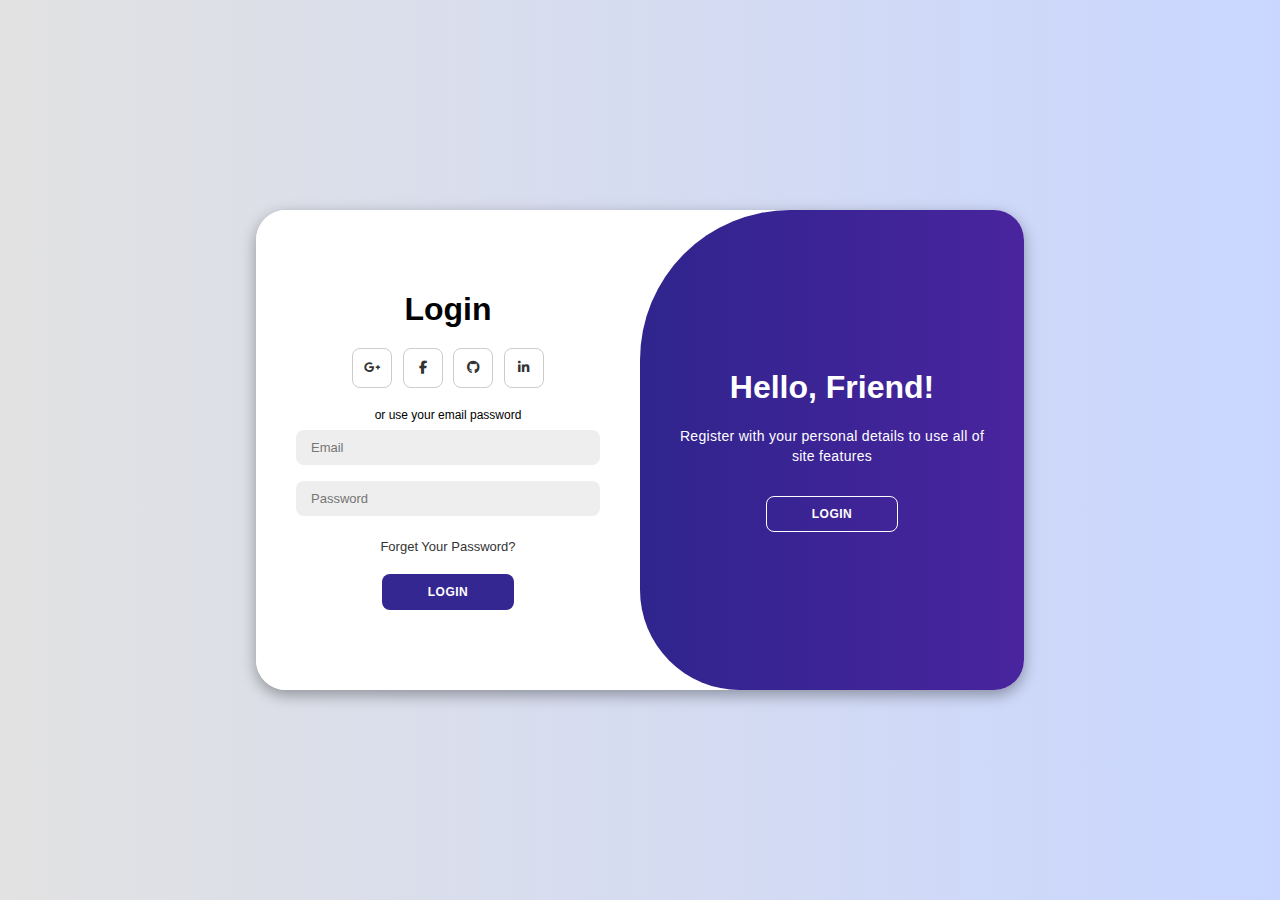
<file: index.html>
<!DOCTYPE html>
<html lang="en">
 
<head>
	<meta charset="UTF-8">
	<meta name="viewport" content="width=device-width, initial-scale=1.0">
	<link rel="stylesheet" href="https://cdnjs.cloudflare.com/ajax/libs/font-awesome/6.4.2/css/all.min.css">
	<link rel="stylesheet" href="index.css">
	<title>Login Page</title>
</head>
 
<body>
 
	<div class="container" id="container">
    	<div class="form-container sign-up">
        	<form>
            	<h1>Create Account</h1>
            	<div class="social-icons">
                	<a href="#" class="icon"><i class="fa-brands fa-google-plus-g"></i></a>
                	<a href="#" class="icon"><i class="fa-brands fa-facebook-f"></i></a>
                	<a href="#" class="icon"><i class="fa-brands fa-github"></i></a>
                	<a href="#" class="icon"><i class="fa-brands fa-linkedin-in"></i></a>
            	</div>
            	<span>or use your email for registeration</span>
            	<input type="text" placeholder="Name" required>
            	<input type="email" placeholder="Email" required>
            	<input type="password" placeholder="Password" required>
                <button>login</button>
        	</form>
    	</div>
    	<div class="form-container sign-in">
        	<form action="/form.html">
            	<h1>Login</h1>
            	<div class="social-icons">
                	<a href="#" class="icon"><i class="fa-brands fa-google-plus-g"></i></a>
                	<a href="#" class="icon"><i class="fa-brands fa-facebook-f"></i></a>
                	<a href="#" class="icon"><i class="fa-brands fa-github"></i></a>
                	<a href="#" class="icon"><i class="fa-brands fa-linkedin-in"></i></a>
            	</div>
            	<span>or use your email password</span>
            	<input type="email" placeholder="Email" required>
            	<input type="password" placeholder="Password" required>
            	<a href="password.html">Forget Your Password?</a>
                <button type="submit">Login</button>
        	</form>
    	</div>
    	<div class="toggle-container">
        	<div class="toggle">
            	<div class="toggle-panel toggle-left">
                	<h1>Welcome Back!</h1>
                	<p>Enter your personal details to use all of site features</p>
                	<button class="hidden" id="login">login</button>
            	</div>
            	<div class="toggle-panel toggle-right">
                	<h1>Hello, Friend!</h1>
                	<p>Register with your personal details to use all of site features</p>
                	<button class="hidden" id="register">login</button>
            	</div>
        	</div>
    	</div>
	</div>

<script>
    const container = document.getElementById('container');
const registerBtn = document.getElementById('register');
const loginBtn = document.getElementById('login');

registerBtn.addEventListener('click', () => {
    container.classList.add("active");
});

loginBtn.addEventListener('click', () => {
    container.classList.remove("active");
});
</script>
</body>
 
</html>
</file>
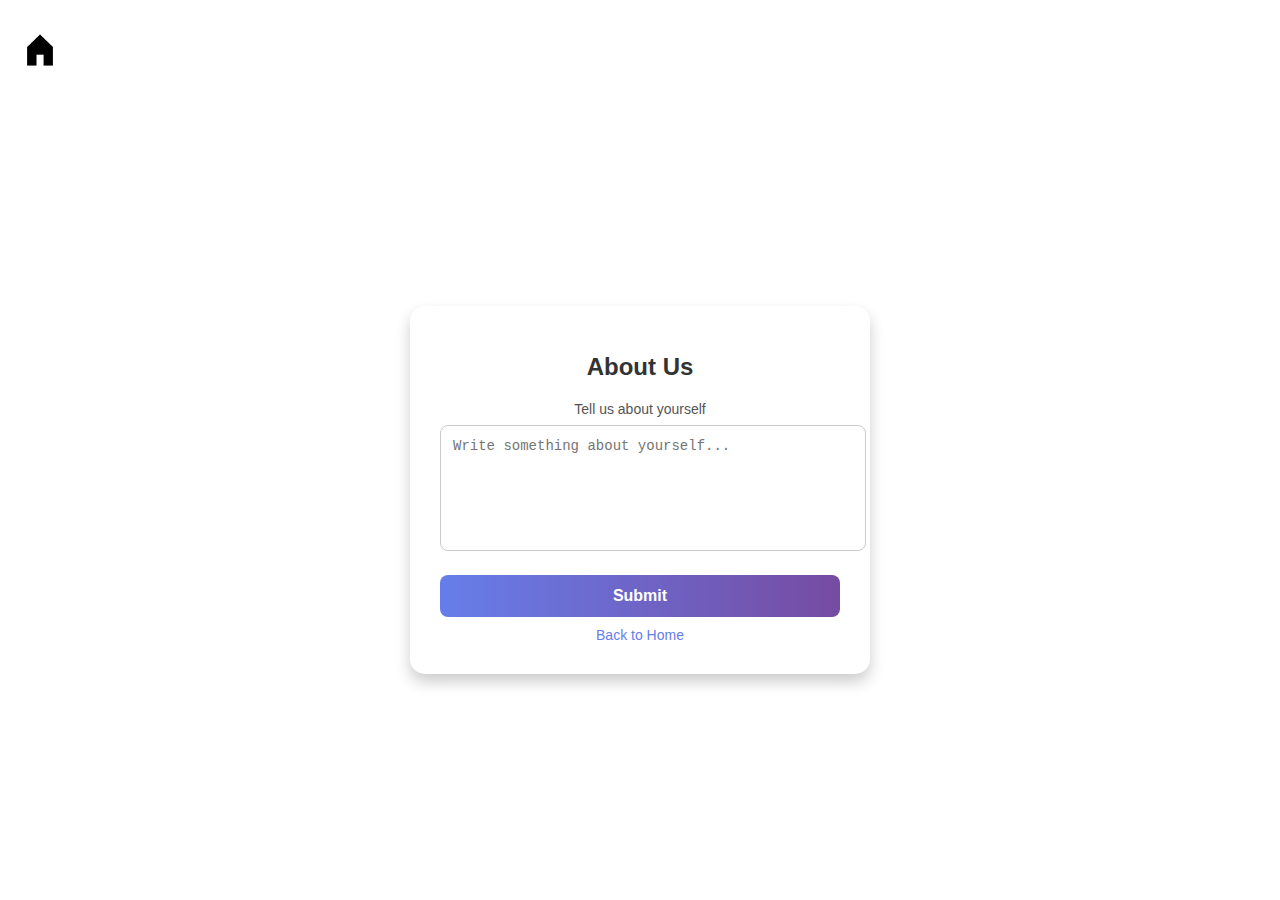
<file: about.html>
<!DOCTYPE html>
<html lang="en">
<head>
	<meta charset="UTF-8">
	<meta name="viewport" content="width=device-width, initial-scale=1.0">
	<title>About Form</title>
	<style>
    	body {
        	font-family: 'Segoe UI', Tahoma, Geneva, Verdana, sans-serif;
        	
        	margin: 0;
        	display: flex;
        	justify-content: center;
        	align-items: center;
        	height: 100vh;
    	}
    	.header {
        	position: absolute;
        	top: 0;
        	width: 100%;
        	padding: 10px 20px;
        	display: flex;
        	justify-content: space-between;
        	align-items: center;
    	}
    	.header .logo img {
            height: 80px;
     
    	}
    	.header nav a {
        	margin-left: 20px;
        	text-decoration: none;
        	color: #333;
        	font-size: 14px;
        	transition: color 0.3s;
    	}
    	.header nav a:hover {
        	color: #667eea;
    	}
    	.about-container {
        	background: #ffffff;
        	padding: 30px;
        	border-radius: 15px;
        	box-shadow: 0 8px 15px rgba(0, 0, 0, 0.2);
        	width: 100%;
        	max-width: 400px;
        	text-align: center;
        	margin-top: 80px;
    	}
    	.about-container h1 {
        	color: #333;
        	margin-bottom: 20px;
        	font-size: 24px;
    	}
    	.form-group {
        	margin-bottom: 20px;
    	}
    	.form-group label {
        	display: block;
        	margin-bottom: 8px;
        	color: #555;
        	font-size: 14px;
    	}
    	.form-group textarea {
        	width: 100%;
        	padding: 12px;
        	border: 1px solid #ccc;
        	border-radius: 8px;
        	font-size: 14px;
        	transition: 0.3s;
        	resize: none;
        	height: 100px;
    	}
    	.form-group textarea:focus {
        	border-color: #007bff;
        	box-shadow: 0 0 5px rgba(0, 123, 255, 0.5);
        	outline: none;
    	}
    	.submit-btn {
        	width: 100%;
        	background: linear-gradient(90deg, #667eea, #764ba2);
        	color: white;
        	padding: 12px;
        	border: none;
        	border-radius: 8px;
        	cursor: pointer;
        	font-size: 16px;
        	font-weight: bold;
        	transition: 0.3s;
    	}
    	.submit-btn:hover {
        	background: linear-gradient(90deg, #764ba2, #667eea);
        	box-shadow: 0 4px 10px rgba(0, 0, 0, 0.2);
    	}
    	.back-btn {
        	display: inline-block;
        	margin-top: 10px;
        	color: #667eea;
        	font-size: 14px;
        	text-decoration: none;
        	transition: color 0.3s;
    	}
    	.back-btn:hover {
        	color: #764ba2;
        	text-decoration: underline;
    	}
	</style>
</head>
<body>
	<header class="header">
    	<a href="project.html" class="logo"><img src="home.png" alt="logo"></a>
 
	</header>
	<div class="about-container">
    	<h1>About Us</h1>
    	<form>
        	<div class="form-group">
            	<label for="about">Tell us about yourself</label>
            	<textarea id="about" name="about" placeholder="Write something about yourself..." required></textarea>
        	</div>
        	<button type="submit" class="submit-btn">Submit</button>
    	</form>
    	<a href="project.html" class="back-btn">Back to Home</a>
	</div>
</body>
</html>
</file>
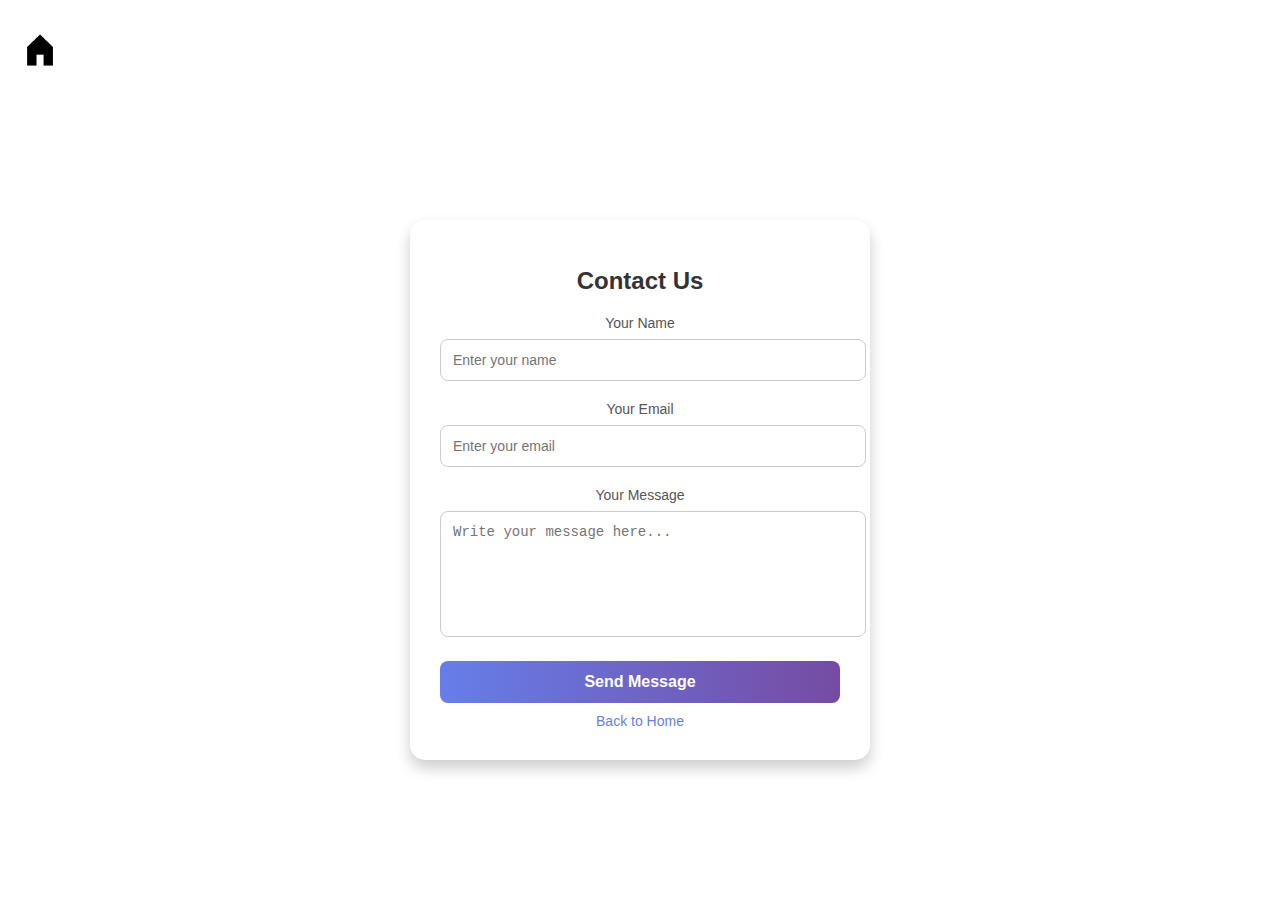
<file: contact.html>
<!DOCTYPE html>
<html lang="en">
<head>
	<meta charset="UTF-8">
	<meta name="viewport" content="width=device-width, initial-scale=1.0">
	<title>Contact Form</title>
	<style>
    	body {
        	font-family: 'Segoe UI', Tahoma, Geneva, Verdana, sans-serif;
        	
        	margin: 0;
        	display: flex;
        	justify-content: center;
        	align-items: center;
        	height: 100vh;
    	}
    	.header {
        	position: absolute;
        	top: 0;
        	width: 100%;
        	padding: 10px 20px;
        	display: flex;
        	justify-content: space-between;
        	align-items: center;
    	}
    	.header .logo img {
            height: 80px;
     
    	}
    	.header nav a {
        	margin-left: 20px;
        	text-decoration: none;
        	color: #333;
        	font-size: 14px;
        	transition: color 0.3s;
    	}
    	.header nav a:hover {
        	color: #e3e5ed;
    	}
    	.contact-container {
        	background: #ffffff;
        	padding: 30px;
        	border-radius: 15px;
        	box-shadow: 0 8px 15px rgba(0, 0, 0, 0.2);
        	width: 100%;
        	max-width: 400px;
        	text-align: center;
        	margin-top: 80px;
    	}
    	.contact-container h1 {
        	color: #333;
        	margin-bottom: 20px;
        	font-size: 24px;
    	}
    	.form-group {
        	margin-bottom: 20px;
    	}
    	.form-group label {
        	display: block;
        	margin-bottom: 8px;
        	color: #555;
        	font-size: 14px;
    	}
    	.form-group input, .form-group textarea {
        	width: 100%;
        	padding: 12px;
        	border: 1px solid #ccc;
        	border-radius: 8px;
        	font-size: 14px;
        	transition: 0.3s;
    	}
    	.form-group input:focus, .form-group textarea:focus {
        	border-color: #007bff;
        	box-shadow: 0 0 5px rgba(0, 123, 255, 0.5);
        	outline: none;
    	}
    	.form-group textarea {
        	resize: none;
        	height: 100px;
    	}
    	.submit-btn {
        	width: 100%;
        	background: linear-gradient(90deg, #667eea, #764ba2);
        	color: white;
        	padding: 12px;
        	border: none;
        	border-radius: 8px;
        	cursor: pointer;
        	font-size: 16px;
        	font-weight: bold;
        	transition: 0.3s;
    	}
    	.submit-btn:hover {
        	background: linear-gradient(90deg, #764ba2, #667eea);
        	box-shadow: 0 4px 10px rgba(0, 0, 0, 0.2);
    	}
    	.back-btn {
        	display: inline-block;
        	margin-top: 10px;
        	color: #667eea;
        	font-size: 14px;
        	text-decoration: none;
        	transition: color 0.3s;
    	}
    	.back-btn:hover {
        	color: #764ba2;
        	text-decoration: underline;
    	}
	</style>
</head>
<body>
	<header class="header">
    	<a href="project.html" class="logo"><img src="home.png" alt="logo"></a>
 
	</header>
	<div class="contact-container">
    	<h1>Contact Us</h1>
    	<form>
        	<div class="form-group">
            	<label for="name">Your Name</label>
            	<input type="text" id="name" name="name" placeholder="Enter your name" required>
        	</div>
        	<div class="form-group">
            	<label for="email">Your Email</label>
            	<input type="email" id="email" name="email" placeholder="Enter your email" required>
        	</div>
        	<div class="form-group">
            	<label for="message">Your Message</label>
            	<textarea id="message" name="message" placeholder="Write your message here..." required></textarea>
        	</div>
        	<button type="submit" class="submit-btn">Send Message</button>
    	</form>
    	<a href="project.html" class="back-btn">Back to Home</a>
	</div>
</body>
</html>
</file>
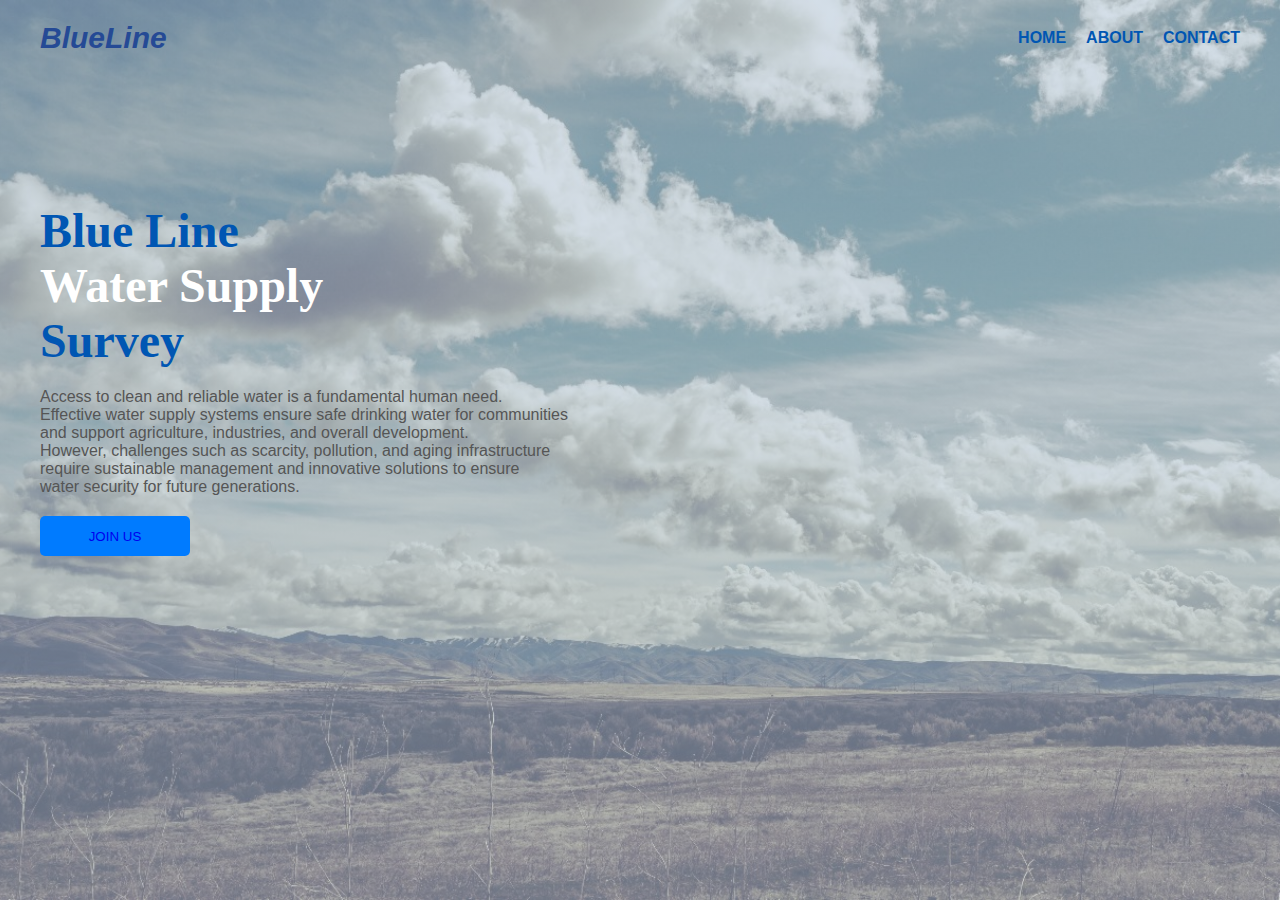
<file: demo.html>
<!DOCTYPE html>
<html>
<head>
	<title>Blueline</title>
	<link rel="stylesheet" href="demo.css">
</head>
<body>
 
	<div class="main">
    	<div class="navbar">
        	<div class="icon">
            	<h2 class="logo"><i>BlueLine</i></h2>
        	</div>
 
        	<div class="menu">
           	
            	<ul>
                	<li><a href="project.html">HOME</a></li>
                	<li><a href="about.html">ABOUT</a></li>
                	<li><a href="contact.html">CONTACT</a></li>
            	</ul>
              	
        	</div>
 
      	
 
    	</div>
    	<div class="content">
        	<h1>Blue Line <br><span>Water Supply</span> <br>Survey</h1>
        	<p class="par">
            	Access to clean and reliable water is a fundamental human need. <br>
            	Effective water supply systems ensure safe drinking water for communities <br>
            	and support agriculture, industries, and overall development. <br>
            	However, challenges such as scarcity, pollution, and aging infrastructure <br>
            	require sustainable management and innovative solutions to ensure <br>
            	water security for future generations.
        	</p>
        	<button class="cn"><a href="index.html">JOIN US</a></button>
 
    	</div>
 
 
	</div>

</body>
</html>
</file>
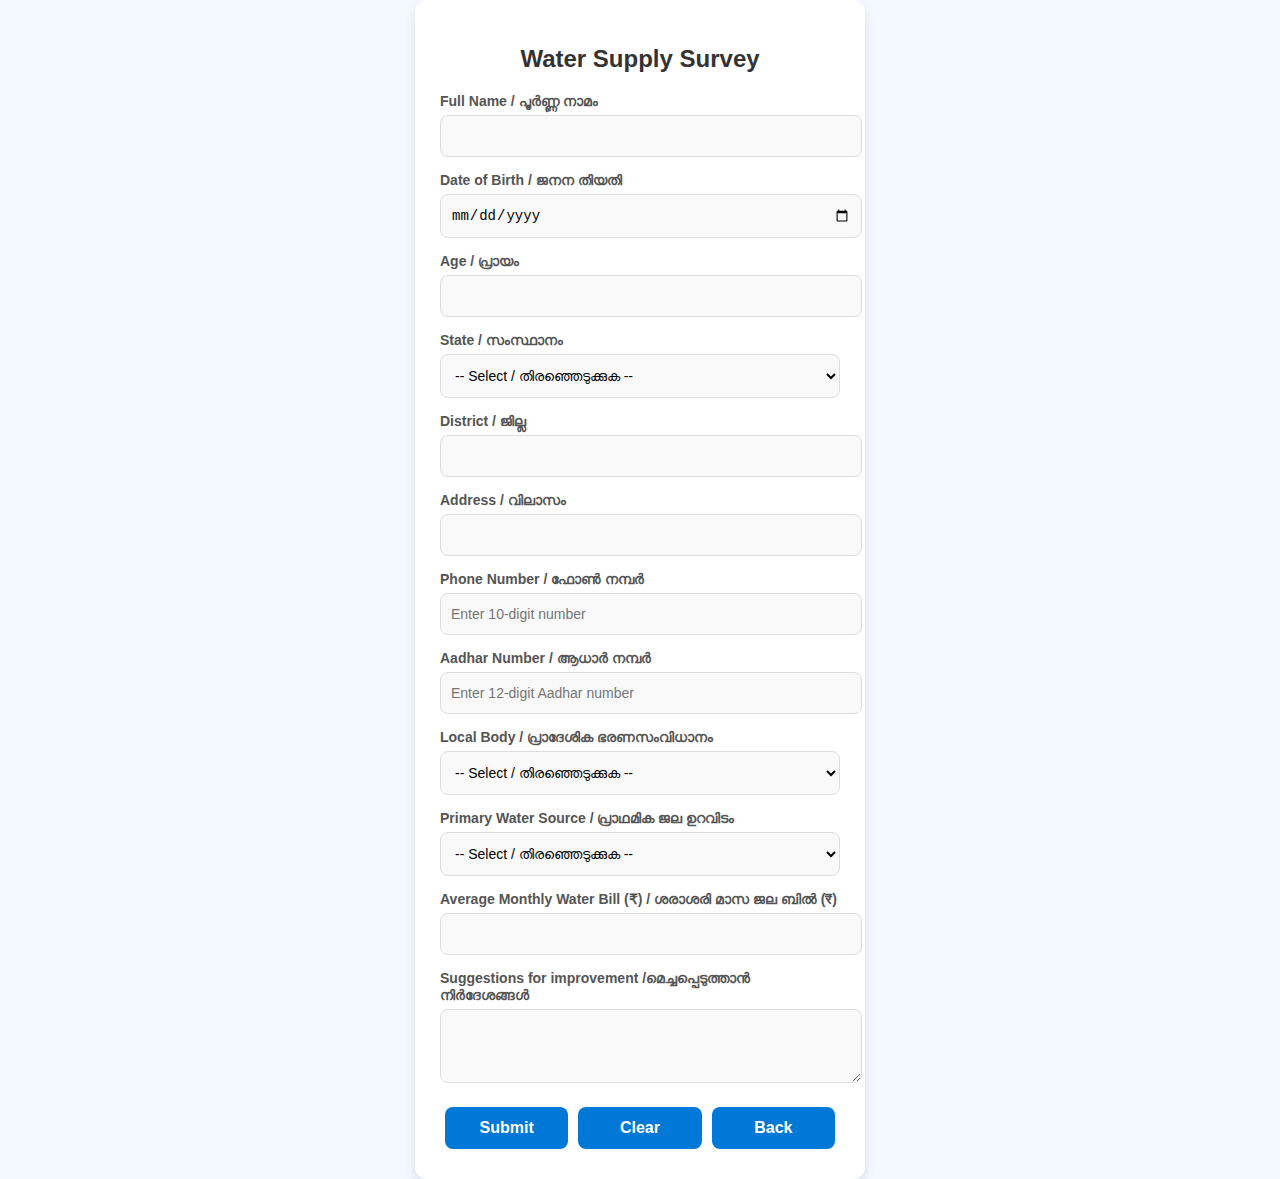
<file: form.html>
<!DOCTYPE html>
<html lang="en">
<head>
  <meta charset="UTF-8">
  <meta name="viewport" content="width=device-width, initial-scale=1.0">
  <title>Water Supply Survey</title>
  <style>
  body {
    font-family: 'Arial', sans-serif;
    background-color: #f4f9ff;
    display: flex;
    justify-content: center;
    align-items: center;
    min-height: 100vh;
    margin: 0;
    padding: 0 10px;
  }

  .form-container {
    background: #ffffff;
    padding: 25px;
    border-radius: 12px;
    box-shadow: 0 6px 12px rgba(0, 0, 0, 0.1);
    max-width: 400px;
    width: 100%;
  }

  .form-container h2 {
    text-align: center;
    color: #333333;
    margin-bottom: 20px;
    font-size: 24px;
  }

  .form-container label {
    font-size: 14px;
    font-weight: 600;
    margin-bottom: 5px;
    display: block;
    color: #555555;
  }

  .form-container input,
  .form-container select,
  .form-container textarea,
  .form-container button {
    width: 100%;
    padding: 12px 10px;
    margin-bottom: 15px;
    border: 1px solid #ddd;
    border-radius: 8px;
    font-size: 14px;
    background-color: #f9f9f9;
  }

  .form-container .button-group {
    display: flex;
    justify-content: space-between;
  }

  .form-container button {
    flex: 1;
    background-color: #0078d7;
    color: #ffffff;
    border: none;
    font-size: 16px;
    font-weight: bold;
    cursor: pointer;
    transition: background-color 0.3s ease;
    margin: 5px;
  }

  .form-container button:hover {
    background-color: #005bb5;
  }

  .form-container button:active {
    background-color: #004494;
  }

  .clear-btn {
    background-color: #f39c12;
  }

  .clear-btn:hover {
    background-color: #d68910;
  }

  .back-btn {
    background-color: #e74c3c;
  }

  .back-btn:hover {
    background-color: #c0392b;
  }
  </style>
</head>
<body>
  
  <div class="form-container">
    <h2>Water Supply Survey</h2>
    <form action="success.html">
      <label for="name">Full Name / പൂർണ്ണ നാമം</label>
      <input type="text" id="name" name="name" required>

      <label for="dob">Date of Birth / ജനന തിയതി</label>
      <input type="date" id="dob" name="dob" required>

      <label for="age">Age / പ്രായം</label>
      <input type="number" id="age" name="age" required>

      <label for="state">State / സംസ്ഥാനം</label>
      <select id="state" name="state" required>
        <option value="">-- Select / തിരഞ്ഞെടുക്കുക --</option>
        <option value="kerala">Kerala / കേരളം</option>
        <option value="tamilnadu">Tamil Nadu / തമിഴ്‌നാട്</option>
        <option value="karnataka">Karnataka / കര്‍ണാടക</option>
        <option value="andhra">Andhra Pradesh / ആന്ധ്ര പ്രദേശ്</option>
      </select>

      <label for="district">District / ജില്ല</label>
      <input type="text" id="district" name="district" required>

      <label for="address">Address / വിലാസം</label>
      <input type="text" id="address" name="address" required>

      <label for="phone">Phone Number / ഫോൺ നമ്പർ</label>
      <input type="tel" id="phone" name="phone" pattern="[0-9]{10}" required placeholder="Enter 10-digit number">

      <label for="aadhar">Aadhar Number / ആധാർ നമ്പർ</label>
      <input type="text" id="aadhar" name="aadhar" pattern="[0-9]{12}" required placeholder="Enter 12-digit Aadhar number">

      <label for="local-body">Local Body / പ്രാദേശിക ഭരണസംവിധാനം</label>
      <select id="local-body" name="local-body" required onchange="toggleFields()">
        <option value="">-- Select / തിരഞ്ഞെടുക്കുക --</option>
        <option value="panchayat">Panchayat / പഞ്ചായത്ത്</option>
        <option value="municipality">Municipality / മുനിസിപ്പാലിറ്റി</option>
        <option value="corporation">Corporation / കോർപ്പറേഷൻ</option>
      </select>

      <div id="ward-field" style="display: none;">
        <label for="ward-no">Ward Number / വാർഡ് നമ്പർ</label>
        <input type="number" id="ward-no" name="ward-no">
      </div>

      <div id="apartment-field" style="display: none;">
        <label for="apartment-no">Apartment Number / അപ്പാർട്ട്മെന്റ് നമ്പർ</label>
        <input type="text" id="apartment-no" name="apartment-no">
      </div>

      <label for="source">Primary Water Source / പ്രാഥമിക ജല ഉറവിടം</label>
      <select id="source" name="source" required>
        <option value="">-- Select / തിരഞ്ഞെടുക്കുക --</option>
        <option value="tap">Tap Water / കുഴൽജലം</option>
        <option value="well">Well Water / കിണർ ജലം</option>
        <option value="borehole">Borehole / ബോർഹോൾ</option>
        <option value="river">River/Stream / നദി/അരുവി</option>
        <option value="other">Other / മറ്റ്</option>
      </select>

      <label for="bill">Average Monthly Water Bill (₹) / ശരാശരി മാസ ജല ബിൽ (₹)</label>
      <input type="number" id="bill" name="bill" required>

      <label for="suggestions">Suggestions for improvement /മെച്ചപ്പെടുത്താൻ നിർദേശങ്ങൾ</label>
      <textarea id="suggestions" name="suggestions" rows="3"></textarea>

      <div class="button-group">
        <button type="submit">Submit </button>
        <button type="button" class="clear-btn" onclick="clearForm()">Clear</button>
        <button type="button" class="back-btn" onclick="window.history.back()">Back</button>
      </div>

      <script>
        function clearForm() {
          document.querySelector("form").reset();
          toggleFields(); // Reset hidden fields when clearing
        }

        function toggleFields() {
          let localBody = document.getElementById("local-body").value;
          let wardField = document.getElementById("ward-field");
          let apartmentField = document.getElementById("apartment-field");

          wardField.style.display = (localBody === "panchayat" || localBody === "municipality" || localBody === "corporation") ? "block" : "none";
          apartmentField.style.display = (localBody === "corporation") ? "block" : "none";
        }
      </script>

    </form>
  </div>
</body>
</html>
</file>
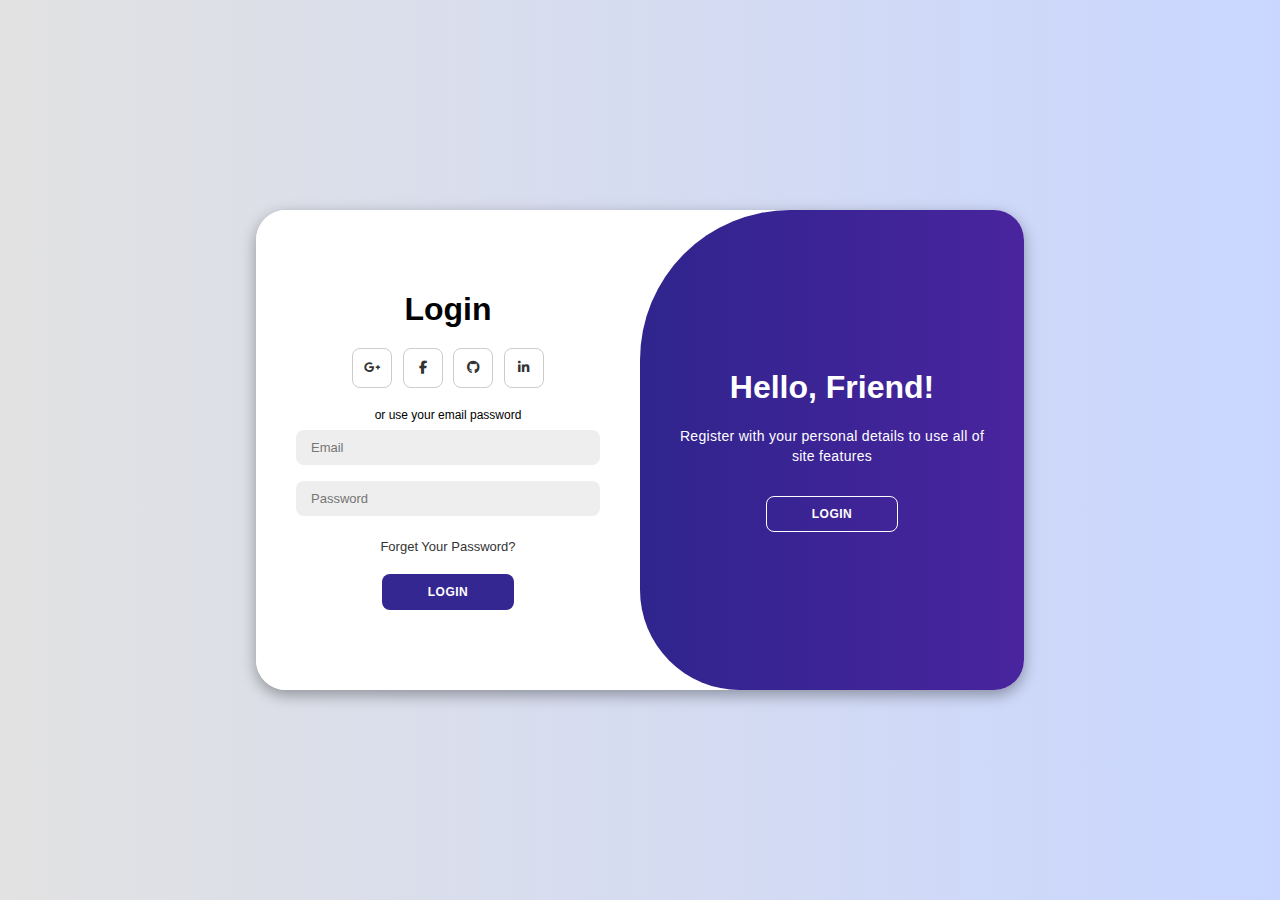
<file: login.html>
<!DOCTYPE html>
<html lang="en">
 
<head>
	<meta charset="UTF-8">
	<meta name="viewport" content="width=device-width, initial-scale=1.0">
	<link rel="stylesheet" href="https://cdnjs.cloudflare.com/ajax/libs/font-awesome/6.4.2/css/all.min.css">
	<link rel="stylesheet" href="index.css">
	<title>Modern Login Page | AsmrProg</title>
</head>
 
<body>
 
	<div class="container" id="container">
    	<div class="form-container sign-up">
        	<form>
            	<h1>Create Account</h1>
            	<div class="social-icons">
                	<a href="#" class="icon"><i class="fa-brands fa-google-plus-g"></i></a>
                	<a href="#" class="icon"><i class="fa-brands fa-facebook-f"></i></a>
                	<a href="#" class="icon"><i class="fa-brands fa-github"></i></a>
                	<a href="#" class="icon"><i class="fa-brands fa-linkedin-in"></i></a>
            	</div>
            	<span>or use your email for registeration</span>
            	<input type="text" placeholder="Name">
            	<input type="email" placeholder="Email">
            	<input type="password" placeholder="Password">
                <button>login</button>
        	</form>
    	</div>
    	<div class="form-container sign-in">
        	<form action="/form.html">
            	<h1>Login</h1>
            	<div class="social-icons">
                	<a href="#" class="icon"><i class="fa-brands fa-google-plus-g"></i></a>
                	<a href="#" class="icon"><i class="fa-brands fa-facebook-f"></i></a>
                	<a href="#" class="icon"><i class="fa-brands fa-github"></i></a>
                	<a href="#" class="icon"><i class="fa-brands fa-linkedin-in"></i></a>
            	</div>
            	<span>or use your email password</span>
            	<input type="email" placeholder="Email">
            	<input type="password" placeholder="Password">
            	<a href="#">Forget Your Password?</a>
                <button type="submit">Login</button>
        	</form>
    	</div>
    	<div class="toggle-container">
        	<div class="toggle">
            	<div class="toggle-panel toggle-left">
                	<h1>Welcome Back!</h1>
                	<p>Enter your personal details to use all of site features</p>
                	<button class="hidden" id="login">login</button>
            	</div>
            	<div class="toggle-panel toggle-right">
                	<h1>Hello, Friend!</h1>
                	<p>Register with your personal details to use all of site features</p>
                	<button class="hidden" id="register">login</button>
            	</div>
        	</div>
    	</div>
	</div>

</body>
 
</html>
</file>
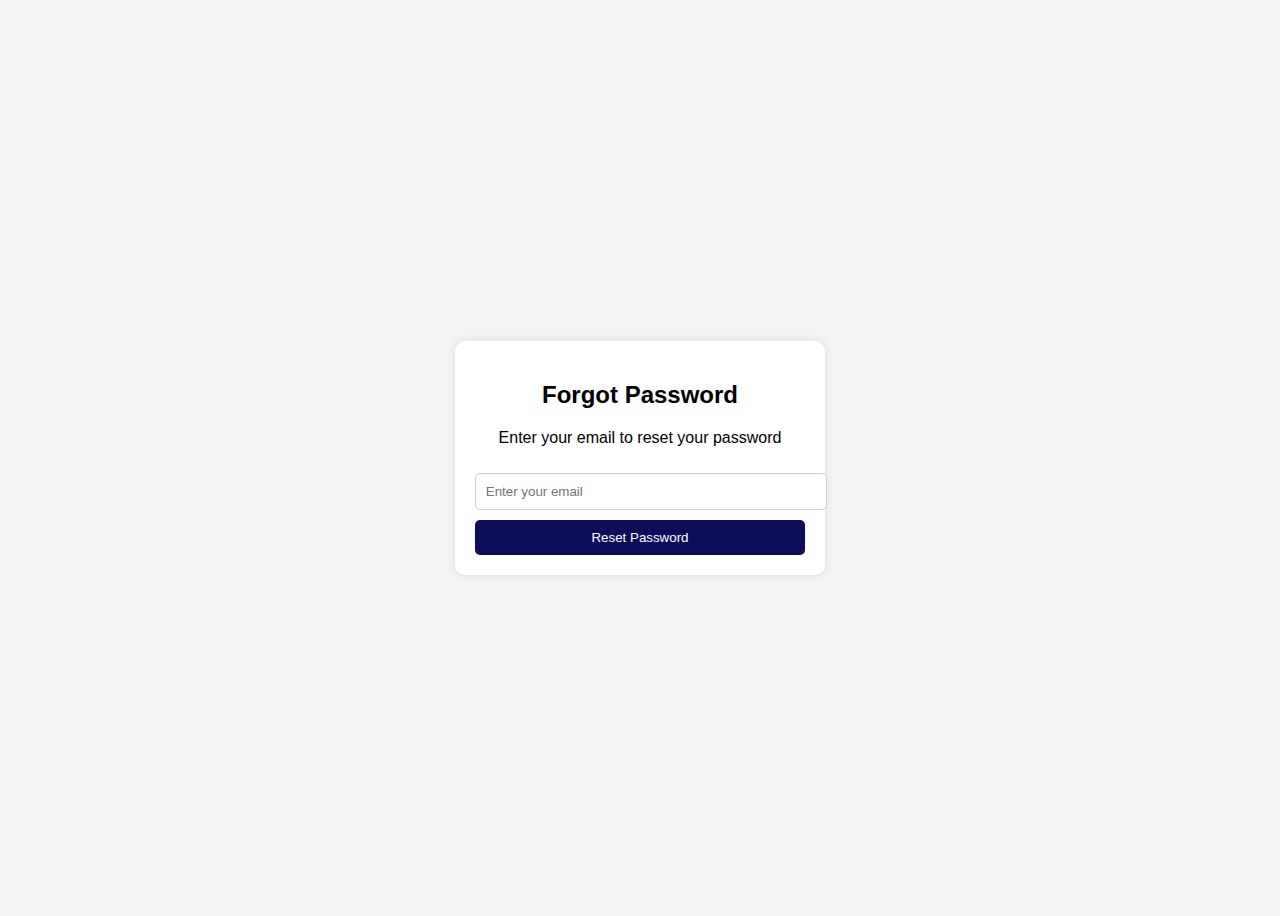
<file: password.html>
<!DOCTYPE html>
<html lang="en">
<head>
    <meta charset="UTF-8">
    <meta name="viewport" content="width=device-width, initial-scale=1.0">
    <title>Forgot Password</title>
    <style>
        body {
            font-family: Arial, sans-serif;
            display: flex;
            justify-content: center;
            align-items: center;
            height: 100vh;
            background-color: #f4f4f4;
        }
        .container {
            background: white;
            padding: 20px;
            border-radius: 10px;
            box-shadow: 0 0 10px rgba(0, 0, 0, 0.1);
            text-align: center;
        }
        input {
            width: 100%;
            padding: 10px;
            margin: 10px 0;
            border: 1px solid #ccc;
            border-radius: 5px;
        }
        .btn {
            background-color: rgb(13, 13, 92);
            color: white;
            border: none;
            padding: 10px 15px;
            cursor: pointer;
            width: 100%;
            border-radius: 5px;
        }
        .btn:hover {
            background-color: darkblue;
        }
    </style>
</head>
<body>
    <div class="container">
        <h2>Forgot Password</h2>
        <p>Enter your email to reset your password</p>
        <form>
            <input type="email" placeholder="Enter your email" required>
            <button class="btn" type="submit">Reset Password</button>
        </form>
    </div>
</body>
</html>
</file>
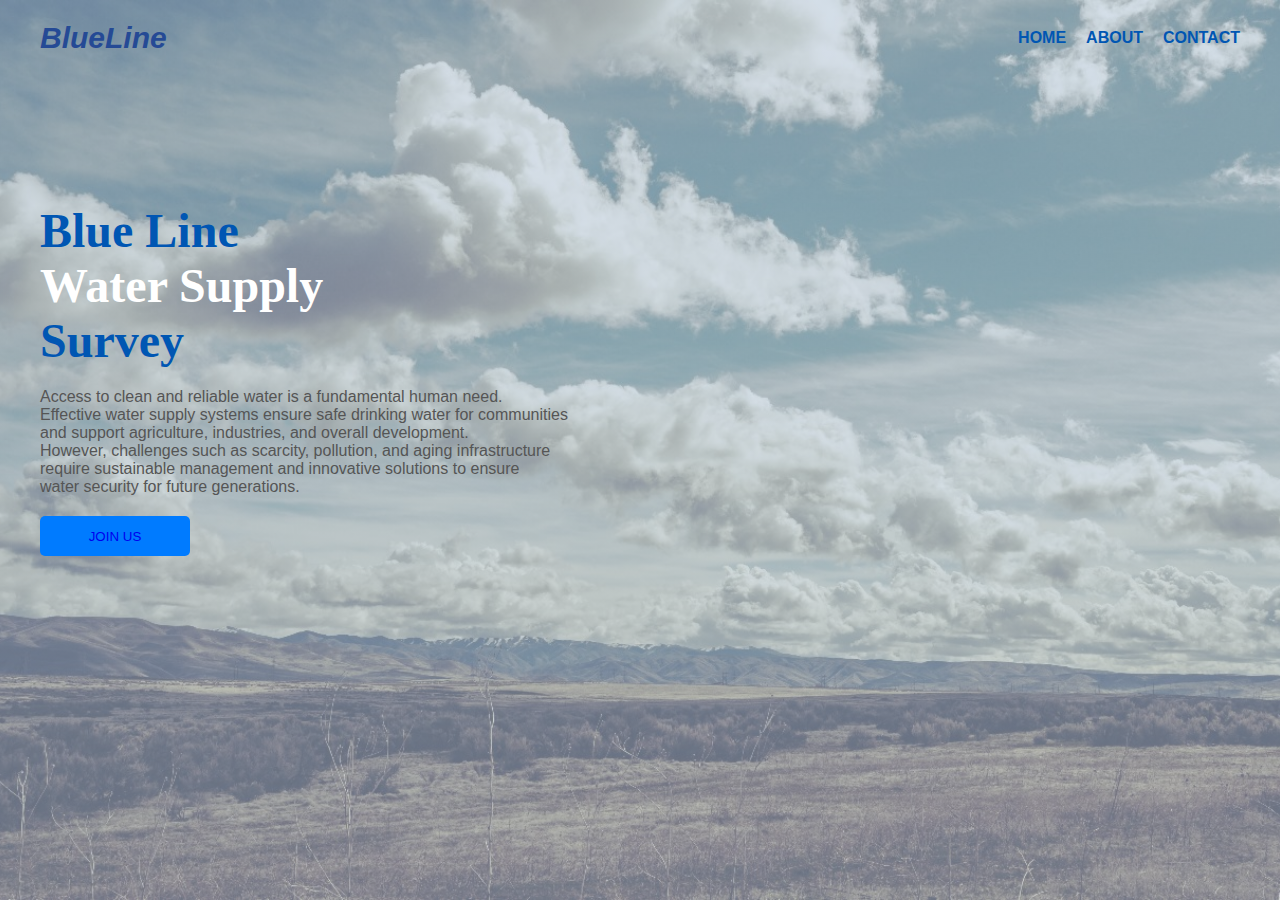
<file: project.html>
<!DOCTYPE html>
<html>
<head>
	<title>Blueline</title>
	<link rel="stylesheet" href="demo.css">
</head>
<body>
 
	<div class="main">
    	<div class="navbar">
        	<div class="icon">
            	<h2 class="logo"><i>BlueLine</i></h2>
        	</div>
 
        	<div class="menu">
           	
            	<ul>
                	<li><a href="project.html">HOME</a></li>
                	<li><a href="about.html">ABOUT</a></li>
                	<li><a href="contact.html">CONTACT</a></li>
            	</ul>
              	
        	</div>
 
      	
 
    	</div>
    	<div class="content">
        	<h1>Blue Line <br><span>Water Supply</span> <br>Survey</h1>
        	<p class="par">
            	Access to clean and reliable water is a fundamental human need. <br>
            	Effective water supply systems ensure safe drinking water for communities <br>
            	and support agriculture, industries, and overall development. <br>
            	However, challenges such as scarcity, pollution, and aging infrastructure <br>
            	require sustainable management and innovative solutions to ensure <br>
            	water security for future generations.
        	</p>
        	<button class="cn"><a href="index.html">JOIN US</a></button>
 
    	</div>
 
 
	</div>
	<script src=""></script>
</body>
</html>
</file>
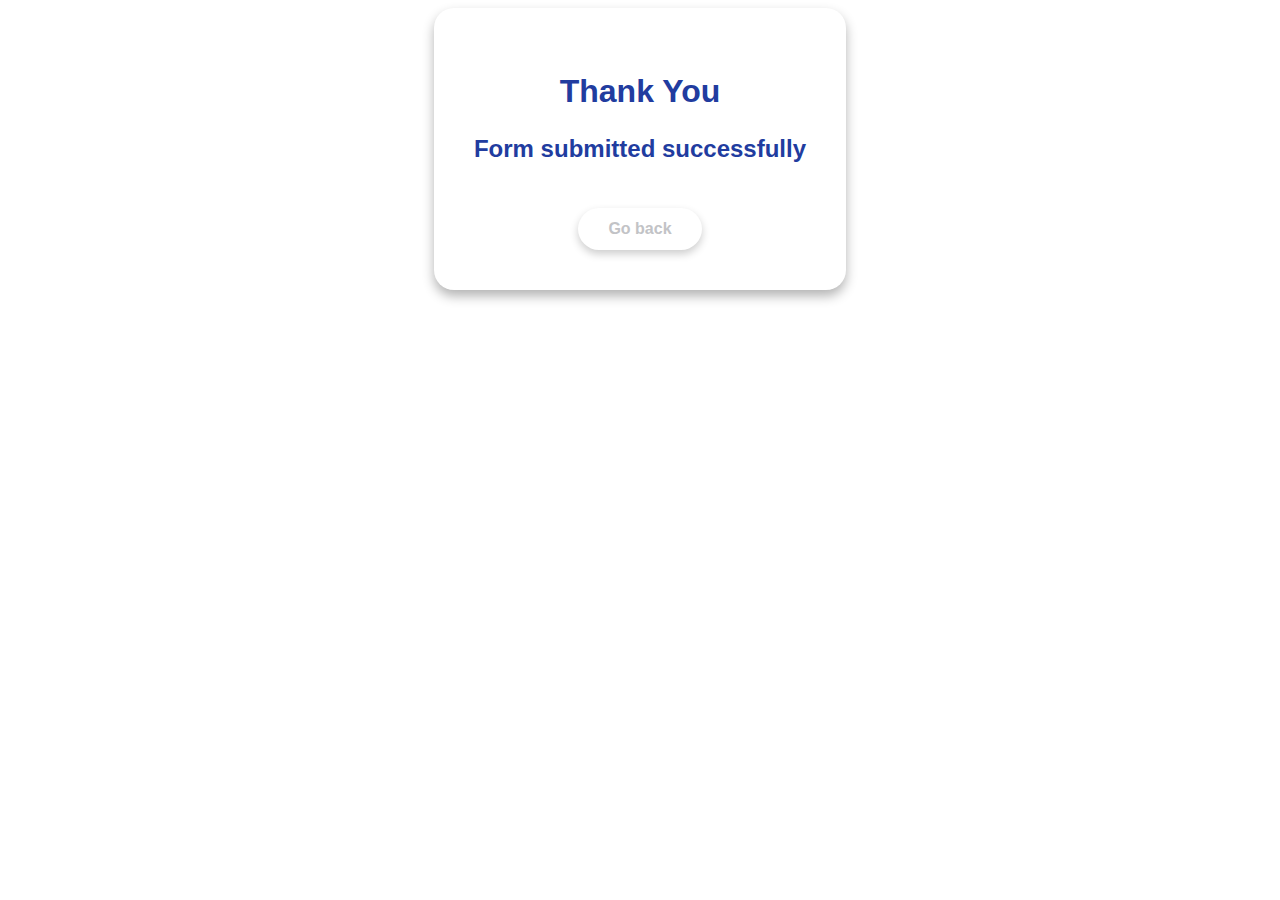
<file: success.html>
<!DOCTYPE html>
<html lang="en">
<head>
    <meta charset="UTF-8">
    <meta name="viewport" content="width=device-width, initial-scale=1.0">
    <title>Thank You</title>
    <style>
        body {
            font-family: Arial, sans-serif;
            display: flex;
            flex-direction: column;
            justify-content: center;
            align-items: center;
            height: 100hvp;
            text-align: center;
            flex:content;
            color: rgb(33, 60, 159);
        }
        .logo {
            display: inline-block;
            margin-top: 20px;
            padding: 12px 30px;
            background: white;
            color: #c2c3c6;
            text-decoration: none;
            border-radius: 50px;
            font-weight: bold;
            box-shadow: 0 4px 8px rgba(0, 0, 0, 0.2);
            transition: all 0.3s ease;
        }
        .logo:hover {
            background: #0a356d;
            color: rgb(87, 80, 128);
            transform: scale(1.1);
        }
        .container {
            background: rgba(255, 255, 255, 0.1);
            padding: 40px;
            border-radius: 20px;
            box-shadow: 0 6px 12px rgba(0, 0, 0, 0.3);
        }
        h1, h2 {
            margin: 25px 0;
        }
    </style>
</head>
<body>
    <div class="container">
        <h1>Thank You</h1>
        <h2>Form submitted successfully</h2>
        <a href="welcome.html" class="logo">Go back</a>
    </div>
</body>
</html>
</file>
<file: index.css>
*{
	margin: 0;
	padding: 0;
	box-sizing: border-box;
	font-family: 'Montserrat', sans-serif;
}
 
body{
	background-color: #c9d6ff;
	background: linear-gradient(to right, #e2e2e2, #c9d6ff);
	display: flex;
	align-items: center;
	justify-content: center;
	flex-direction: column;
	height: 100vh;
}
 
.container{
	background-color: #fff;
	border-radius: 30px;
	box-shadow: 0 5px 15px rgba(0, 0, 0, 0.35);
	position: relative;
	overflow: hidden;
	width: 768px;
	max-width: 100%;
	min-height: 480px;
}
 
.container p{
	font-size: 14px;
	line-height: 20px;
	letter-spacing: 0.3px;
	margin: 20px 0;
}
 
.container span{
	font-size: 12px;
}
 
.container a{
	color: #333;
	font-size: 13px;
	text-decoration: none;
	margin: 15px 0 10px;
}
 
.container button{
	background-color: #352792;
	color: #fff;
	font-size: 12px;
	padding: 10px 45px;
	border: 1px solid transparent;
	border-radius: 8px;
	font-weight: 600;
	letter-spacing: 0.5px;
	text-transform: uppercase;
	margin-top: 10px;
	cursor: pointer;
}
 
.container button.hidden{
	background-color: transparent;
	border-color: #fff;
}
 
.container form{
	background-color: #fff;
	display: flex;
	align-items: center;
	justify-content: center;
	flex-direction: column;
	padding: 0 40px;
	height: 100%;
}
 
.container input{
	background-color: #eee;
	border: none;
	margin: 8px 0;
	padding: 10px 15px;
	font-size: 13px;
	border-radius: 8px;
	width: 100%;
	outline: none;
}
 
.form-container{
	position: absolute;
	top: 0;
	height: 100%;
	transition: all 0.6s ease-in-out;
}
 
.sign-in{
	left: 0;
	width: 50%;
	z-index: 2;
}
 
.container.active .sign-in{
	transform: translateX(100%);
}
 
.sign-up{
	left: 0;
	width: 50%;
	opacity: 0;
	z-index: 1;
}
 
.container.active .sign-up{
	transform: translateX(100%);
	opacity: 1;
	z-index: 5;
	animation: move 0.6s;
}
 
@keyframes move{
	0%, 49.99%{
    	opacity: 0;
    	z-index: 1;
	}
	50%, 100%{
    	opacity: 1;
    	z-index: 5;
	}
}
 
.social-icons{
	margin: 20px 0;
}
 
.social-icons a{
	border: 1px solid #ccc;
	border-radius: 20%;
	display: inline-flex;
	justify-content: center;
	align-items: center;
	margin: 0 3px;
	width: 40px;
	height: 40px;
}
 
.toggle-container{
	position: absolute;
	top: 0;
	left: 50%;
	width: 50%;
	height: 100%;
	overflow: hidden;
	transition: all 0.6s ease-in-out;
	border-radius: 150px 0 0 100px;
	z-index: 1000;
}
 
.container.active .toggle-container{
	transform: translateX(-100%);
	border-radius: 0 150px 100px 0;
}
 
.toggle{
	background-color: #2b3db0;
	height: 100%;
	background: linear-gradient(to right, #16257c, #49249e);
	color: #fff;
	position: relative;
	left: -100%;
	height: 100%;
	width: 200%;
	transform: translateX(0);
	transition: all 0.6s ease-in-out;
}
 
.container.active .toggle{
	transform: translateX(50%);
}
 
.toggle-panel{
	position: absolute;
	width: 50%;
	height: 100%;
	display: flex;
	align-items: center;
	justify-content: center;
	flex-direction: column;
	padding: 0 30px;
	text-align: center;
	top: 0;
	transform: translateX(0);
	transition: all 0.6s ease-in-out;
}
 
.toggle-left{
	transform: translateX(-200%);
}
 
.container.active .toggle-left{
	transform: translateX(0);
}
 
.toggle-right{
	right: 0;
	transform: translateX(0);
}
 
.container.active .toggle-right{
	transform: translateX(200%);
}
</file>
<file: demo.css>
* {
	margin: 0;
	padding: 0;
	box-sizing: border-box;
}
 
body {
	font-family: Arial, sans-serif;
	background-color: #f8f9fa; /* Light background */
	color: #333; /* Dark text for readability */
}
 
.main {
	width: 100%;
	background: linear-gradient(to top, rgba(200, 220, 255, 0.5), rgba(200, 220, 255, 0.5)), url("12.jpg");
	background-position: center;
	background-size: cover;
	height: 100vh;
	position: relative;
}
 
.navbar {
	width: 1200px;
	height: 75px;
	margin: auto;
	display: flex;
	justify-content: space-between;
	align-items: center;
}
 
.logo {
	color: #254a95;
	font-size: 30px;
	font-family: Arial, sans-serif;
	font-weight: bold;
}
 
.menu ul {
	list-style: none;
	display: flex;
	gap: 20px;
}
 
.menu ul li a {
	text-decoration: none;
	color: #0056b3;
	font-weight: bold;
	transition: color 0.3s ease;
}
 
.menu ul li a:hover {
	color: #007BFF;
}
 
.search {
	display: flex;
	gap: 10px;
}
 
.srch {
	width: 200px;
	height: 35px;
	border: 1px solid #ced4da;
	border-radius: 5px;
	padding: 5px;
	background-color: #fff;
	color: #333;
}
 
.srch:focus {
	outline: none;
	border-color: #0056b3;
}
 
.btn {
	height: 35px;
	padding: 0 15px;
	border: none;
	border-radius: 5px;
	background: #0056b3;
	color: #fff;
	cursor: pointer;
	transition: background 0.3s ease;
}
 
.btn:hover {
	background: #007BFF;
}
 
.content {
	width: 1200px;
	margin: auto;
	color: #180303;
	padding-top: 10%;
}
 
.content h1 {
	font-family: 'Times New Roman', serif;
	font-size: 48px;
	color: #0056b3;
	margin-bottom: 20px;
 
}
.content span{
	color:white;
}
 
.content p {
	font-size: 16px;
	color: #555;
	margin-bottom: 20px;
}
 
.content .cn {
	width: 150px;
	height: 40px;
	background: #007BFF;
	border: none;
	color: #fff;
	border-radius: 5px;
	cursor: pointer;
	transition: background 0.3s ease;
}
 
.content .cn:hover {
	background: #0056b3;
}
 
.form {
	width: 300px;
	height: auto;
	position: absolute;
	top: 50%; /* Center vertically */
	right: 10%; /* Position on the right */
	transform: translateY(-50%);
	padding: 20px;
	background: #fff; /* Light form background */
	border: 1px solid #ced4da;
	border-radius: 10px;
	text-align: center;
	box-shadow: 0 4px 6px rgba(0, 0, 0, 0.1); /* Subtle shadow */
}
 
.form h2 {
	font-size: 22px;
	margin-bottom: 15px;
	color: #0056b3;
}
 
.form input {
	width: 100%;
	height: 35px;
	border: 1px solid #ced4da;
	border-radius: 5px;
	padding: 5px;
	margin-bottom: 15px;
	color: #333;
	background-color: #f8f9fa;
}
 
.form input:focus {
	outline: none;
	border-color: #007BFF;
}
 
.form .btnn {
	width: 100%;
	height: 40px;
	background: #007BFF;
	border: none;
	color: #fff;
	border-radius: 5px;
	cursor: pointer;
	transition: background 0.3s ease;
}
 
.form .btnn:hover {
	background: #0056b3;
}
 
.form .link a {
	color: #0056b3;
	text-decoration: none;
	font-size: 14px;
}
 
.form .link a:hover {
	text-decoration: none;
}
 
.icons a {
	color: #555;
	font-size: 20px;
	margin: 0 10px;
	transition: color 0.3s ease;
}
 
.icons a:hover {
	color: #007BFF;
}
.cn a{
	text-decoration: none;
}
.cn a:hover{
	color:#f8f9fa;
}
</file>
